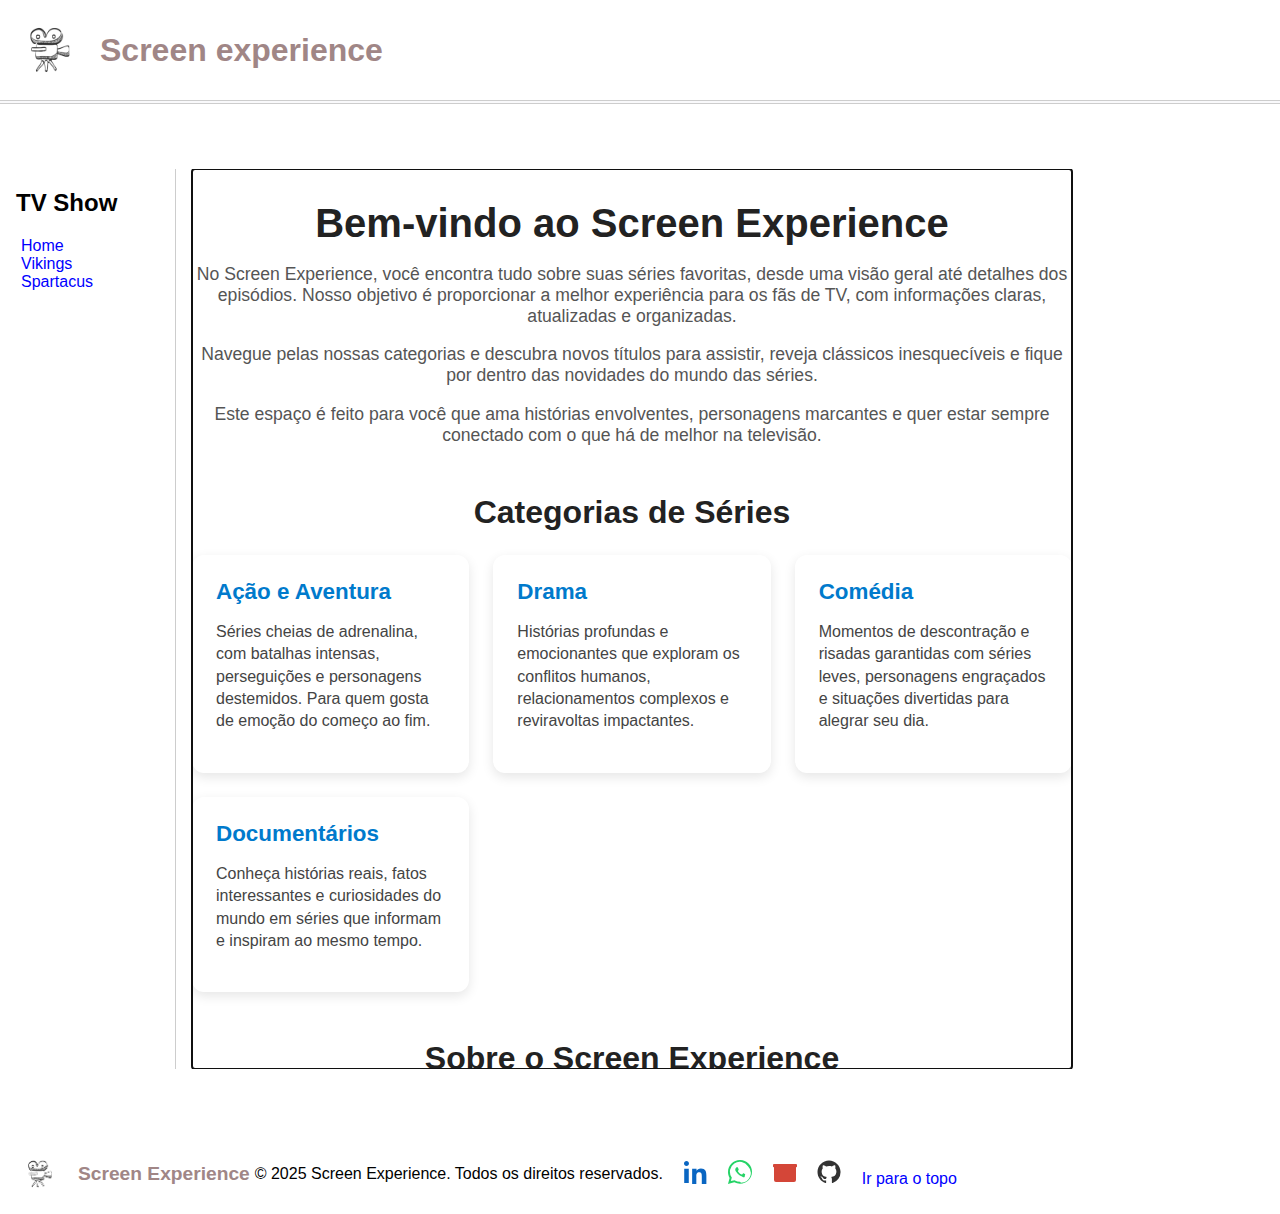
<file: index.html>
<!DOCTYPE html>
<html lang="pt-br">
  <head>
    <meta charset="UTF-8" />
    <meta http-equiv="X-UA-Compatible" content="IE=edge" />
    <meta name="viewport" content="width=device-width, initial-scale=1.0" />
    <title>Página Principal</title>
    <link rel="stylesheet" href="assets/css/global.css" />
    <link rel="stylesheet" href="assets/css/home.css" />
    <link rel="stylesheet" href="assets/css/footer.css" />
  </head>
  <body>
    <header>
      <img
        src="assets/images/logo.png"
        width="100"
        height="100"
        alt="Logo do site: Ícone desenhado à mão de uma câmera de filmagem vintage em estilo esboço"
      />
      <h1 id="topo">Screen experience</h1>
    </header>

    <div class="bar"></div>

    <div class="content">
      <aside class="sidebar">
        <h2>TV Show</h2>

        <nav>
          <ul>
            <li><a href="#/" onClick="route()">Home</a></li>
            <li><a href="#/vikings" onClick="route()">Vikings</a></li>
            <li><a href="#/spartacus" onClick="route()">Spartacus</a></li>
          </ul>
        </nav>
      </aside>

      <main id="app" class="scrollbar" tabindex="-1"></main>

      <aside class="anchors">
        <h2>Neste Artigo</h2>
        <ul>
          <li><a href="#" data-anchor="info">Informações Gerais</a></li>
          <li><a href="#" data-anchor="sobre">Sobre</a></li>
          <li><a href="#" data-anchor="sinopse">Sinopse</a></li>
          <li><a href="#" data-anchor="episodios">Épisódios</a></li>
        </ul>
      </aside>
    </div>

    <footer>
      <div class="footer-logo">
        <img
          src="assets/images/logo.png"
          alt="Logo Screen Experience"
          width="60"
          height="60"
        />
        <span>Screen Experience</span>
      </div>
      <p>© 2025 Screen Experience. Todos os direitos reservados.</p>
      <nav class="footer-socials">
        <a
          href="https://www.linkedin.com/in/romeu-soares-87749a231/"
          target="_blank"
          aria-label="LinkedIn"
          rel="noopener noreferrer"
        >
          <svg
            width="24"
            height="24"
            fill="#0A66C2"
            viewBox="0 0 24 24"
            aria-hidden="true"
          >
            <title>Linkedin</title>
            <path
              d="M4.98 3.5C4.98 4.88 3.87 6 2.5 6S0 4.88 0 3.5 1.12 1 2.5 1 4.98 2.12 4.98 3.5zM.22 8.87h4.56v14.13H.22V8.87zm7.92 0h4.38v1.93h.06c.61-1.16 2.1-2.38 4.32-2.38 4.62 0 5.47 3.05 5.47 7.01v8.58h-4.57v-7.6c0-1.82-.03-4.16-2.54-4.16-2.54 0-2.93 2-2.93 4.05v7.71H8.14V8.87z"
            />
          </svg>
        </a>

        <a
          href="https://wa.me/5584981127596"
          target="_blank"
          aria-label="WhatsApp"
          rel="noopener noreferrer"
        >
          <svg
            width="24"
            height="24"
            fill="#25D366"
            viewBox="0 0 24 24"
            aria-hidden="true"
          >
            <title>WhatsApp</title>
            <path
              d="M20.52 3.48A11.85 11.85 0 0012 0C5.37 0 0 5.37 0 12c0 2.11.55 4.15 1.6 5.94L0 24l6.28-1.63a11.89 11.89 0 005.72 1.44c6.63 0 12-5.37 12-12 0-3.2-1.25-6.21-3.48-8.33zM12 21.77a9.84 9.84 0 01-5.08-1.39l-.36-.22-3.72.96.99-3.62-.24-.37a9.77 9.77 0 0116.4-10.97 9.81 9.81 0 01-7 16.65zM17.23 14.13c-.25-.12-1.47-.72-1.7-.8-.23-.08-.39-.12-.56.12s-.64.8-.79.96-.29.18-.54.06a7.4 7.4 0 01-2.17-1.34 8.27 8.27 0 01-1.54-1.9c-.16-.27 0-.42.12-.54.12-.12.25-.29.37-.43.12-.14.16-.25.25-.42.08-.16.04-.3-.02-.42-.06-.12-.56-1.34-.77-1.83-.2-.48-.4-.42-.56-.43-.14 0-.3-.01-.46-.01s-.43.06-.66.3a2.77 2.77 0 00-.95 2.24c0 1.12.96 2.2 1.1 2.35.14.14 1.9 2.9 4.61 4.07a19.28 19.28 0 002.16 1.06c.29.12.56.1.77.06.23-.04.71-.29.81-.57.12-.29.12-.54.08-.58z"
            />
          </svg>
        </a>

        <a
          href="mailto:romeusoares14569@gmail.com"
          aria-label="Email"
          rel="noopener noreferrer"
        >
          <svg
            width="24"
            height="24"
            fill="#D44638"
            viewBox="0 0 24 24"
            aria-hidden="true"
          >
            <title>Email</title>
            <path
              d="M12 13.5l-11-7V20a2 2 0 002 2h18a2 2 0 002-2V6.5l-11 7zM23 4H1a1 1 0 00-1 1v1.8l12 7.64 12-7.64V5a1 1 0 00-1-1z"
            />
          </svg>
        </a>

        <a
          href="https://github.com/Romeusorionaet"
          target="_blank"
          aria-label="GitHub"
          rel="noopener noreferrer"
        >
          <svg
            width="24"
            height="24"
            fill="#333"
            viewBox="0 0 24 24"
            aria-hidden="true"
          >
            <title>Github</title>
            <path
              d="M12 .5C5.73.5.5 5.73.5 12.02c0 5.1 3.29 9.44 7.86 10.97.58.1.79-.25.79-.56 0-.28-.01-1.02-.02-2-3.2.7-3.88-1.54-3.88-1.54-.52-1.33-1.27-1.69-1.27-1.69-1.04-.72.08-.7.08-.7 1.15.08 1.75 1.18 1.75 1.18 1.02 1.75 2.68 1.24 3.33.95.1-.74.4-1.25.73-1.54-2.55-.29-5.23-1.28-5.23-5.72 0-1.26.45-2.3 1.18-3.11-.12-.29-.51-1.44.11-3 0 0 .97-.31 3.18 1.19a11.04 11.04 0 012.9-.39c.98 0 1.97.13 2.9.39 2.21-1.5 3.18-1.19 3.18-1.19.62 1.56.23 2.71.11 3 .74.81 1.18 1.85 1.18 3.11 0 4.45-2.68 5.42-5.24 5.71.41.36.77 1.08.77 2.17 0 1.57-.01 2.84-.01 3.22 0 .31.21.67.8.56a11.53 11.53 0 007.87-10.96C23.5 5.73 18.27.5 12 .5z"
            />
          </svg>
        </a>
        <a href="#topo">Ir para o topo</a>
      </nav>
    </footer>

    <script type="module" src="./js/index.js"></script>
  </body>
</html>
</file>
<file: assets/css/global.css>
body, html {
    margin: 0;
    padding: 0;
    font-family: 'Segoe UI', Tahoma, Geneva, Verdana, sans-serif;
    height: 100%;
}
ul { list-style: none; padding-left: 5px; }
a { color:blue; text-decoration: none;}
.bar {
    background-color: #f9f9fb;
    padding: 1px;
    border-top: solid 1px #cdcdcd;
    border-bottom: solid 1px #cdcdcd;
}
h3 {
  font-size: 16px;
}
header {
  display: flex;
  align-items: center;
  max-width: 1440px;
  margin: 0 auto;
  color: #a08686;
}

/* layout */

.content {
    max-width: 1440px;
    margin: 65px auto;
    grid-gap: 3rem;
    display: grid;
    gap: 1rem;
    grid-template-areas: 
    "sidebar main anchors";
    grid-template-columns: minmax(0,10rem) minmax(0,2.5fr) minmax(0,11rem);
    padding-left: 1rem;
    padding-right: 1rem;
    height: 100vh;
    overflow: hidden;
}

@media (max-width: 900px) {
  .content {
    grid-template-areas:
      "sidebar"
      "anchors"
      "main";
    grid-template-columns: 1fr; 
  }
  .anchors {
    border-bottom: 1px solid black;
  }
}

/* === */

main {
  grid-area: main;
  overflow-y: auto;
  border-bottom: 1px solid rgb(190, 184, 184);
}
.sidebar {
    border-right: solid 1px #cdcdcd;
    grid-area: sidebar;
}
.anchors {
    border-left: solid 1px #cdcdcd;
    padding-left: 15px;
    grid-area: anchors;
}
#info ul {
  color: #635ea8;
}
figure {
    text-align: center;
}
figure img {
  width: 100%;
}

/* table */

.tabela-container {
  width: 100%;
  overflow-x: auto; 
}
.tabela-vikings {
  width: 100%;
  border-collapse: collapse;
  text-align: center;
}
.tabela-vikings th,
.tabela-vikings td {
  border: 1px solid #aaa;
  padding: 0.2em 0.2em;
}
.tabela-vikings th {
  background-color: #f2f2f2;
}
.tabela-vikings .cor-temporada {
  width: 5px;
  padding: 0;
}
.tabela-vikings .t1 { background-color: #f3cccc; }
.tabela-vikings .t2 { background-color: #f1b4b4; } 
.tabela-vikings .t3 { background-color: #fc9696; }
.tabela-vikings .t4a { background-color: #d44f4f; }
.tabela-vikings .t4b { background-color: #ee2a2a; } 
.tabela-vikings .t5a { background-color: #f11e1e; }
.tabela-vikings .t5b { background-color: #f80202; } 
.tabela-vikings .t6a { background-color: #af0404; }
.tabela-vikings .t6b { background-color: #8a000b; }
.tabela-vikings a {
  color: #0645AD;
  text-decoration: none;
}
.tabela-vikings a:hover {
  text-decoration: underline;
}

@media (max-width: 900px) {
  .tabela-vikings th,
  .tabela-vikings td {
    padding: 0.3em 0.4em;
    font-size: 12px;
  }
}

/* scrollbar */

.scrollbar::-webkit-scrollbar {
  width: 1px; 
}
</file>
<file: assets/css/home.css>
.home-intro {
  max-width: 900px;
  margin: 2rem auto;
  text-align: center;
}

.home-intro h1 {
  font-size: 2.5rem;
  margin-bottom: 1rem;
  color: #222;
}

.home-intro p {
  font-size: 1.1rem;
  margin-bottom: 1rem;
  color: #555;
}

.categories {
  max-width: 900px;
  margin: 3rem auto;
}

.categories h2 {
  font-size: 2rem;
  margin-bottom: 1.5rem;
  color: #222;
  text-align: center;
}

.category-list {
  display: grid;
  grid-template-columns: repeat(auto-fit, minmax(250px, 1fr));
  gap: 1.5rem;
}

.category-card {
  background-color: #fff;
  padding: 1.5rem;
  border-radius: 12px;
  box-shadow: 0 4px 12px rgba(0,0,0,0.1);
  transition: transform 0.3s ease, box-shadow 0.3s ease;
  cursor: default;
}

.category-card:hover {
  transform: translateY(-6px);
  box-shadow: 0 8px 20px rgba(0,0,0,0.15);
}

.category-card h3 {
  margin-top: 0;
  margin-bottom: 0.75rem;
  color: #007acc;
  font-size: 1.4rem;
}

.category-card p {
  color: #444;
  font-size: 1rem;
  line-height: 1.4;
}

.about-site {
  max-width: 900px;
  margin: 3rem auto 4rem;
  padding: 0 1rem;
}

.about-site h2 {
  font-size: 2rem;
  margin-bottom: 1rem;
  color: #222;
  text-align: center;
}

.about-site p {
  font-size: 1.1rem;
  color: #555;
  margin-bottom: 1rem;
  text-align: center;
}

@media (max-width: 480px) {
  .home-intro h1 {
    font-size: 1.8rem;
  }
  .categories h2,
  .about-site h2 {
    font-size: 1.6rem;
  }
  .category-card h3 {
    font-size: 1.2rem;
  }
}
</file>
<file: assets/css/footer.css>
footer {
  display: flex;
  gap: 5px;
  align-items: center;
  max-width: 1440px;
  margin: 0 auto;
  padding: 10px;
}

.footer-logo {
  display: flex;
  align-items: center;
  gap: 0.5rem;
  font-weight: 700;
  font-size: 1.2rem;
  color: #a08686;
}

.footer-logo img {
  display: block;
  border-radius: 8px;
}

.footer-socials a {
  margin-left: 1rem;
  display: inline-block;
  transition: transform 0.3s ease;
}

.footer-socials a:hover {
  transform: scale(1.2);
}

.footer-socials svg {
  display: block;
}

@media (max-width: 600px) {
  footer {
    flex-direction: column;
    text-align: center;
  }
  .footer-socials a {
    margin-left: 0.5rem;
    margin-right: 0.5rem;
  }
}
</file>
